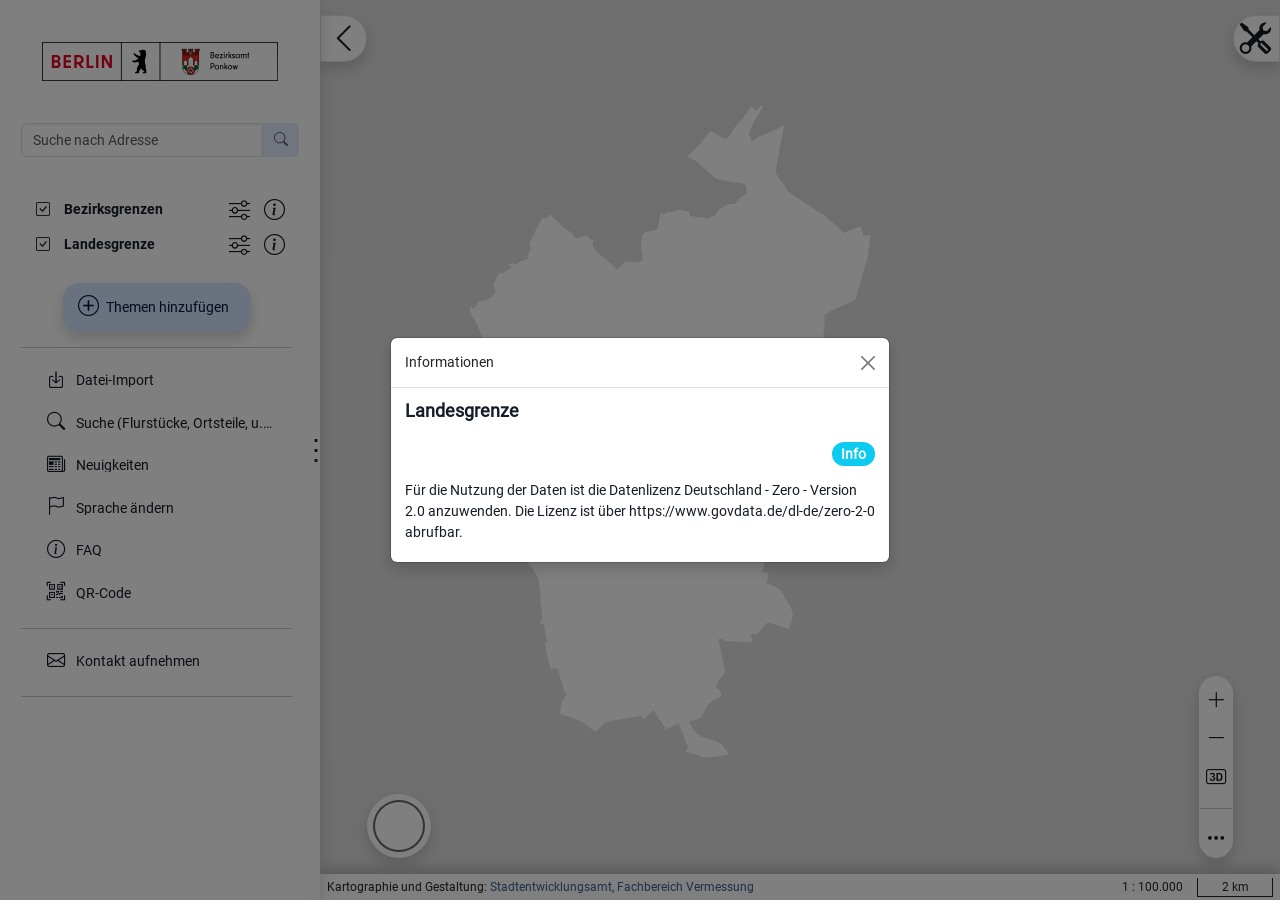
<file: pankow/index_alt.html>
<!DOCTYPE html>
<html lang="de">
<head>
    <meta charset="utf-8">
    <meta http-equiv="X-UA-Compatible" content="IE=edge">
    <meta name="viewport" content="width=device-width, initial-scale=1, user-scalable=0">
    <meta name="apple-mobile-web-app-capable" content="yes">
    <meta name="mobile-web-app-capable" content="yes">

    <title>Geoportal Pankow</title> <!-- enter your own Portal Title for the website at this -->
    <link rel="icon" type="image/vnd.icon" href="https://raw.githubusercontent.com/geoportal-ve-pa/geoportal/refs/heads/main/favicon.ico">
    <link rel="stylesheet" href="../mastercode/3_6_0/css/masterportal.css">
    <link rel="stylesheet" href="../pankow/woffs/add.css"> <!-- Here you can configure your own fonts as url -->
	
   
</head>
<body>
    <div id="masterportal-root"></div>
    <script type="text/javascript" src="../mastercode/3_6_0/js/masterportal.js"></script>
</body>
</html>
</file>
<file: pankow/woffs/add.css>
@media (min-width : 576px) {
	  .mp-menu-logo img[data-v-863b02fa] {
		max-height: 100px;
	}
}
@media (max-width : 575px) {
	  .mp-menu-logo img[data-v-863b02fa] {
		max-height: 75px;
	}
}
</file>
